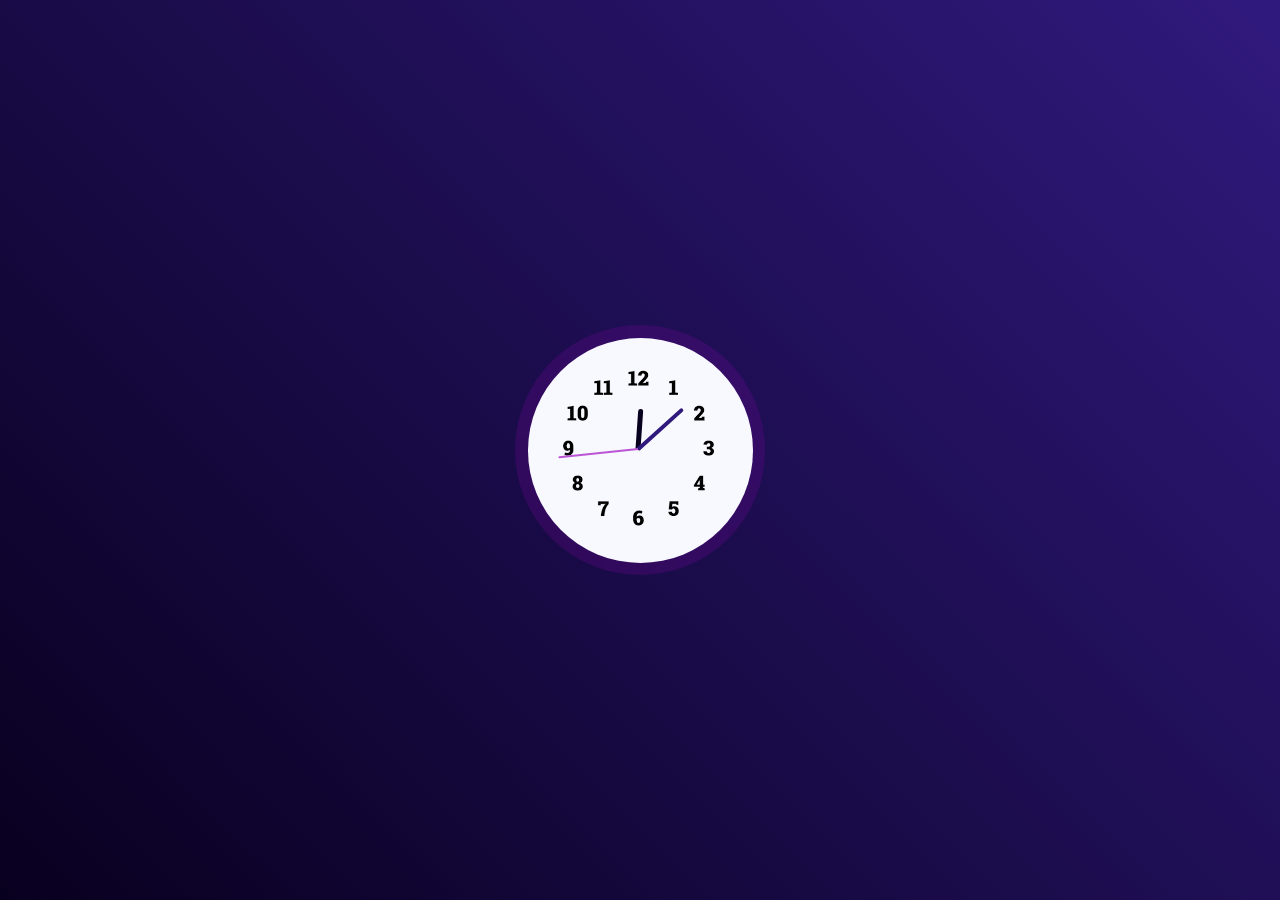
<file: index.html>
<!DOCTYPE html>
<html lang="en">
<head>
    <meta charset="UTF-8">
    <meta name="viewport" content="width=device-width, initial-scale=1.0">
    <title>clock</title>
    <link rel="stylesheet" href="clock.css">
    
</head>
<body>
    
    <div class="main">

        <div class="clock">
            <div class="c1">
                <div class="c2">
                    <div class="clock-hands">
            
                        <div class="hour-hand"></div>
                        <div class="minute-hand"></div>
                        <div class="second-hand"></div>
                    <img src="clock2.png" alt="">
                </div>
            </div>
        </div>
        
        </div>


    </div>
    
<script>
   


    function updateClock(){
        const hour =document.querySelector('.hour-hand');
        const minute =document.querySelector('.minute-hand');
        const second =document.querySelector('.second-hand');

        const now= new Date();
        const hours= now.getHours();
        const minutes= now.getMinutes();
        const seconds=now.getSeconds();

        const hourDeg=(360 / 12)*(hours%12 + minutes/60);
        const minutedeg =(360 /60)* minutes;
        const secondDeg= (360/60)*seconds;

        hour.style.transform=`translateX(-50%) rotate(${hourDeg}deg)`;
        minute.style.transform=`translateX(-50%) rotate(${minutedeg}deg)`;
        second.style.transform=`translateX(-50%) rotate(${secondDeg}deg)`;
    }
    setInterval(updateClock,1000);
    updateClock();
</script>

</body>
</html>
</file>
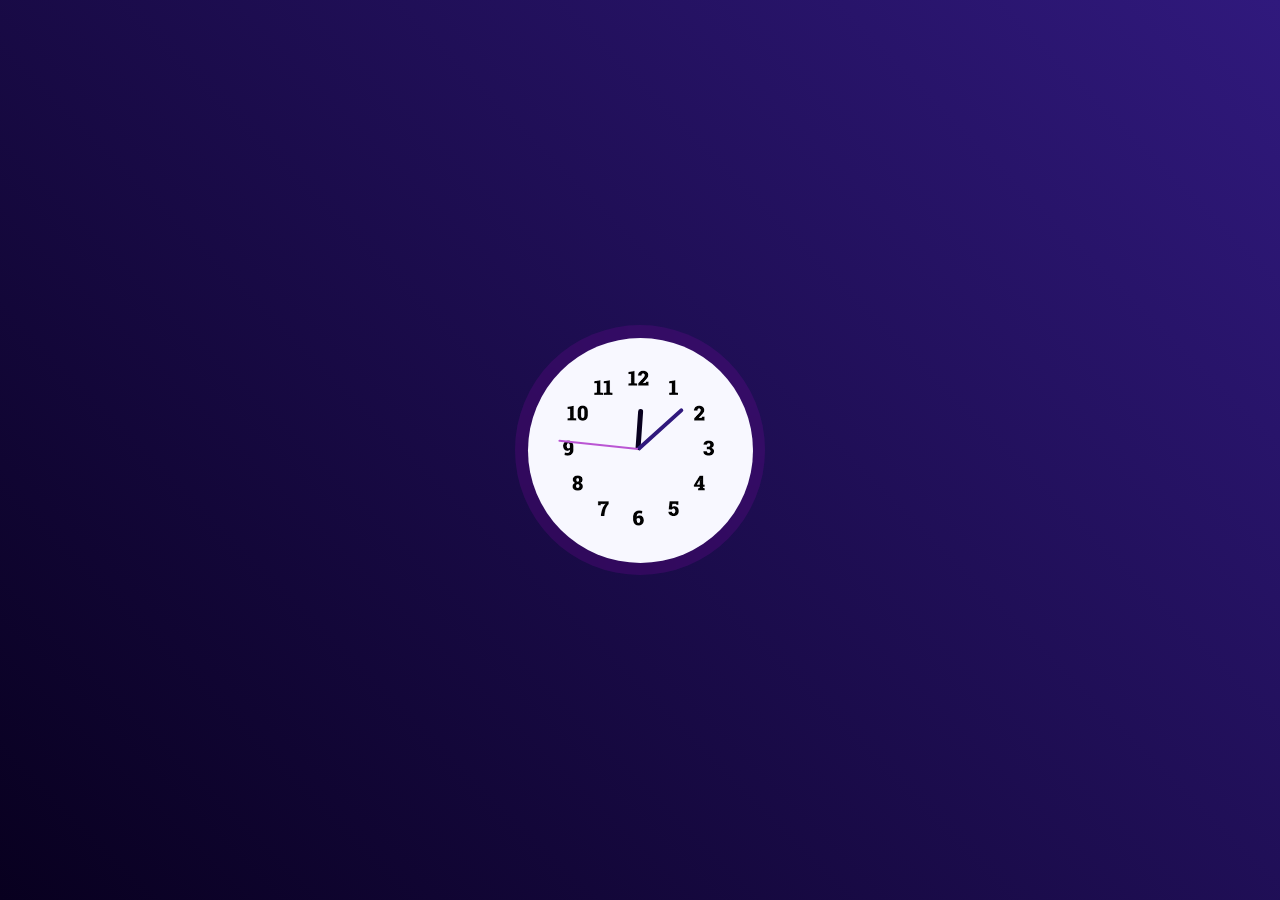
<file: clock.html>
<!DOCTYPE html>
<html lang="en">
<head>
    <meta charset="UTF-8">
    <meta name="viewport" content="width=device-width, initial-scale=1.0">
    <title>clock</title>
    <link rel="stylesheet" href="clock.css">
    
</head>
<body>
    
    <div class="main">

        <div class="clock">
            <div class="c1">
                <div class="c2">
                    <div class="clock-hands">
            
                        <div class="hour-hand"></div>
                        <div class="minute-hand"></div>
                        <div class="second-hand"></div>
                    <img src="clock2.png" alt="">
                </div>
            </div>
        </div>
        
        </div>


    </div>
    
<script>
   


    function updateClock(){
        const hour =document.querySelector('.hour-hand');
        const minute =document.querySelector('.minute-hand');
        const second =document.querySelector('.second-hand');

        const now= new Date();
        const hours= now.getHours();
        const minutes= now.getMinutes();
        const seconds=now.getSeconds();

        const hourDeg=(360 / 12)*(hours%12 + minutes/60);
        const minutedeg =(360 /60)* minutes;
        const secondDeg= (360/60)*seconds;

        hour.style.transform=`translateX(-50%) rotate(${hourDeg}deg)`;
        minute.style.transform=`translateX(-50%) rotate(${minutedeg}deg)`;
        second.style.transform=`translateX(-50%) rotate(${secondDeg}deg)`;
    }
    setInterval(updateClock,1000);
    updateClock();
</script>

</body>
</html>
</file>
<file: clock.css>
*{
    margin: 0;
    padding: 0;
}
.clock{
    display: flex;
    justify-content: center;
    align-items: center;
    width: 100vw;
    height: 100vh;
    background: linear-gradient(45deg, #08001f, #30197d);
    color: #fff;
}

.c1{
    width: 250px;
    height: 250px;
    background: rgba(235, 0, 255, 0.11);
    backdrop-filter: blur(40px);
    display: flex;
    justify-content: center;
    align-items: center;
    border-radius: 50%;
    animation: light 1s 1s infinite;

}
@keyframes light{
    from{
        color: grey;
    } 
    to{
        color: white;
        box-shadow: 
        0 0 5px #8B008B,
        0 0 25px #8B008B,
        0 0 50px #8B008B,
        0 0 100px #8B008B;
    }   
}
.c2{
    width: 225px;
    height: 225px;
    display: flex;
    justify-content: center;
    align-items: center;
    background-color: #F8F8FF;
    border-radius: 50%;
}
.hour-hand,.minute-hand, .second-hand{
    position: absolute;
    bottom: 50.3%;
    left: 49.2%;
    transform-origin: 50% 100%;
    transform: translate(-50%);
    transition-timing-function: steps(1);
    z-index: 4;
}
.hour-hand{
    width:5px;
    height: 40px;
    background-color: #08001f;
    border-radius: 5px 5px 0 0 ;
}
.minute-hand{
    width:3.5px;
    height: 60px;
    background-color: #30197d;
    border-radius: 2.5px 2.5px 0 0 ;
}
.second-hand{
    width:2px;
    height: 80px;
    background-color: #BA55D3;
    border-radius: 2px 2px 0 0 ;
 
}
</file>
